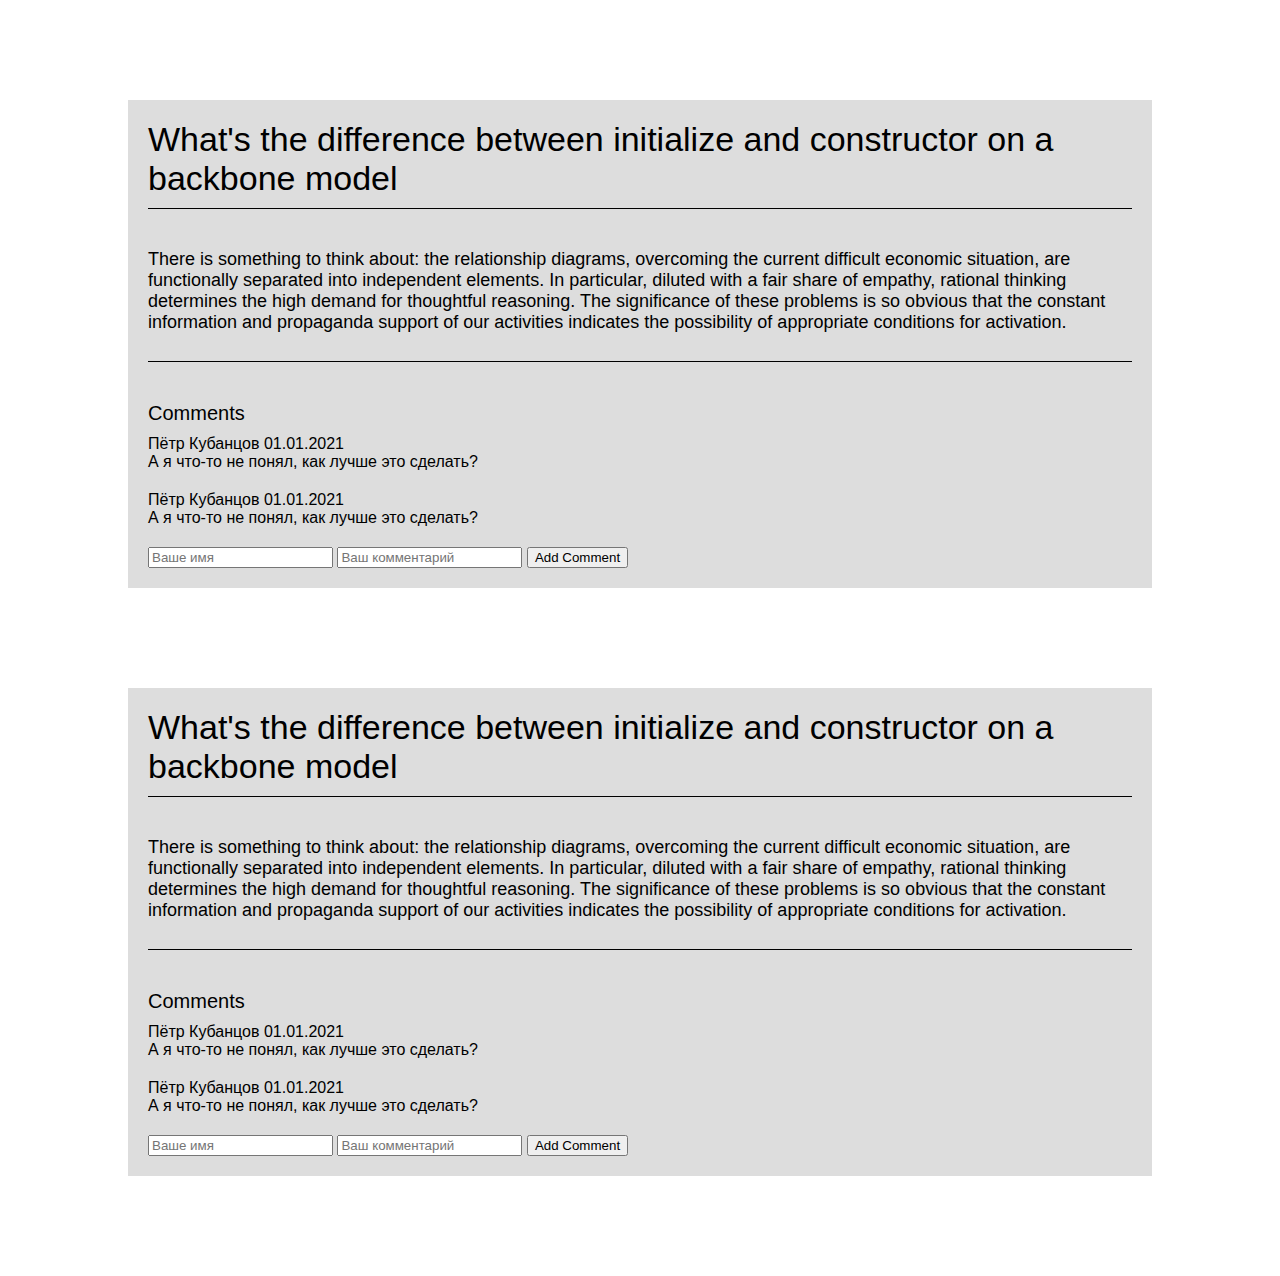
<file: 1-without-components/index.html>
﻿<!DOCTYPE html>
<html lang="ru">

<head>
    <title>Проект</title>

    <meta http-equiv="content-type" content="text/html;charset-UTF-8" />

    <link href="styles.css" rel="stylesheet" />
</head>
<body>
    <div class='question-page'>
        <div class='question'>
            <div class='question__header'>What's the difference between initialize and constructor on a backbone model</div>
            <div class='question__text'>
                <p>There is something to think about: the relationship diagrams, overcoming the current difficult economic situation, are functionally separated into independent elements. In particular, diluted with a fair share of empathy, rational thinking determines the high demand for thoughtful reasoning. The significance of these problems is so obvious that the constant information and propaganda support of our activities indicates the possibility of appropriate conditions for activation.</p>
            </div>
            <div class='question__comments'>
                <div class='question__comments-header'>Comments</div>
                <div class='question__comments-list'>
                    <div class='comment'>
                        <div class='comment__author-and-date'>
                            <span class='comment__author'>Пётр Кубанцов</span>
                            <span class='comment__date'>01.01.2021</span>
                        </div>
                        <div class='comment__text'>А я что-то не понял, как лучше это сделать?</div>
                    </div>
                    <div class='comment'>
                        <div class='comment__author-and-date'>
                            <span class='comment__author'>Пётр Кубанцов</span>
                            <span class='comment__date'>01.01.2021</span>
                        </div>
                        <div class='comment__text'>А я что-то не понял, как лучше это сделать?</div>
                    </div>
                </div>
                <div class='question__post-comment-container'>
                    <input class='question__post-comment-name' placeholder='Ваше имя' />
                    <input class='question__post-comment-text' placeholder='Ваш комментарий' />
                    <button class='question__post-comment'>Add Comment</button>
                </div>
            </div>
        </div>

        <div class='question'>
            <div class='question__header'>What's the difference between initialize and constructor on a backbone model</div>
            <div class='question__text'>
                <p>There is something to think about: the relationship diagrams, overcoming the current difficult economic situation, are functionally separated into independent elements. In particular, diluted with a fair share of empathy, rational thinking determines the high demand for thoughtful reasoning. The significance of these problems is so obvious that the constant information and propaganda support of our activities indicates the possibility of appropriate conditions for activation.</p>
            </div>
            <div class='question__comments'>
                <div class='question__comments-header'>Comments</div>
                <div class='question__comments-list'>
                    <div class='comment'>
                        <div class='comment__author-and-date'>
                            <span class='comment__author'>Пётр Кубанцов</span>
                            <span class='comment__date'>01.01.2021</span>
                        </div>
                        <div class='comment__text'>А я что-то не понял, как лучше это сделать?</div>
                    </div>
                    <div class='comment'>
                        <div class='comment__author-and-date'>
                            <span class='comment__author'>Пётр Кубанцов</span>
                            <span class='comment__date'>01.01.2021</span>
                        </div>
                        <div class='comment__text'>А я что-то не понял, как лучше это сделать?</div>
                    </div>
                </div>
                <div class='question__post-comment-container'>
                    <input class='question__post-comment-name' placeholder='Ваше имя' />
                    <input class='question__post-comment-text' placeholder='Ваш комментарий' />
                    <button class='question__post-comment'>Add Comment</button>
                </div>
            </div>
        </div>
    </div>
</body>
</html>
</file>
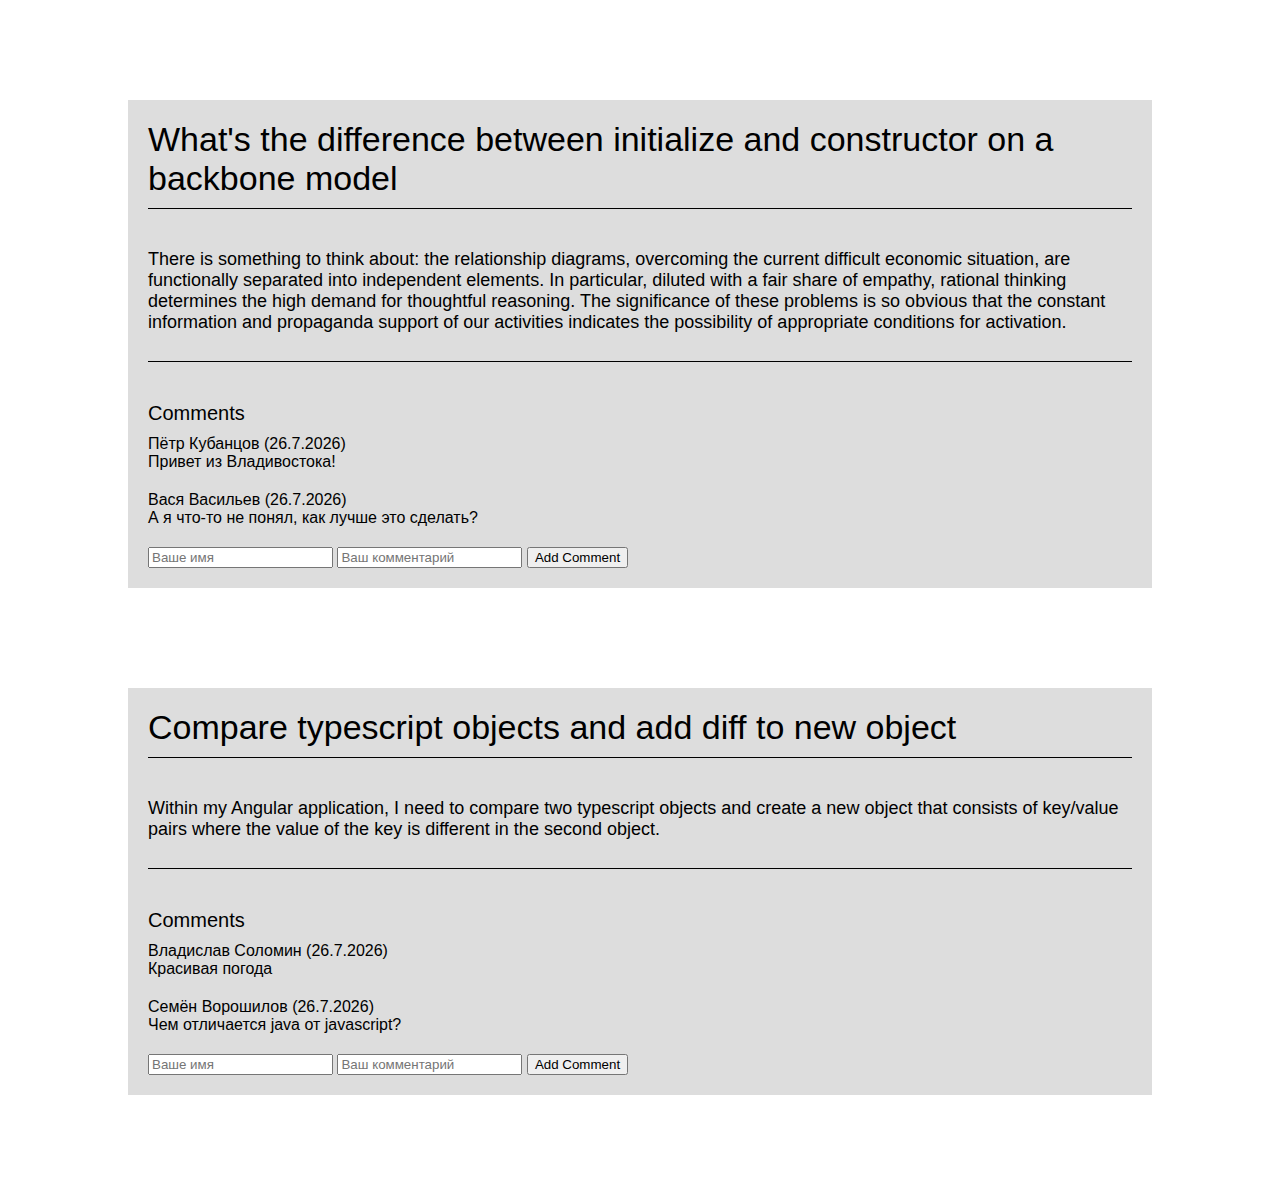
<file: 2-with-components/index.html>
﻿<!DOCTYPE html>
<html lang="ru">

<head>
    <title>Проект</title>

    <meta http-equiv="content-type" content="text/html;charset-UTF-8" />

    <link href="components/QuestionPage/QuestionPage.css" rel="stylesheet" />
    <link href="components/Question/Question.css" rel="stylesheet" />
    <link href="components/Comment/Comment.css" rel="stylesheet" />

    <script src="QuestionService.js"></script>
    <script src="components/Component.js"></script>
    <script src="components/Question/Question.js"></script>
    <script src="components/Comment/Comment.js"></script>
    <script src="components/QuestionPage/QuestionPage.js"></script>
</head>
<body>
</body>
</html>
</file>
<file: 1-without-components/styles.css>
.question-page {
    font-family: Arial, Helvetica, sans-serif;
    width: 1024px;
    margin: 0 auto;
}

.question {
    margin: 100px 0;
    padding: 20px;
    background: #DDD;
}

.question__header {
    font-size: 34px;
    padding-bottom: 10px;
    margin-bottom: 40px;
    border-bottom: 1px solid;
}

.question__text {
    font-size: 18px;
    padding-bottom: 10px;
    margin-bottom: 40px;
    border-bottom: 1px solid;
}

.question__comments-header {
    font-size: 20px;
    margin-bottom: 10px;
}

.comment {
    margin-bottom: 20px;
}
</file>
<file: 2-with-components/components/QuestionPage/QuestionPage.css>
﻿.question-page {
    font-family: Arial, Helvetica, sans-serif;
    width: 1024px;
    margin: 0 auto;
}
</file>
<file: 2-with-components/components/Question/Question.css>
﻿.question {
    margin: 100px 0;
    padding: 20px;
    background: #DDD;
}

.question__header {
    font-size: 34px;
    padding-bottom: 10px;
    margin-bottom: 40px;
    border-bottom: 1px solid;
}

.question__text {
    font-size: 18px;
    padding-bottom: 10px;
    margin-bottom: 40px;
    border-bottom: 1px solid;
}

.question__comments-header {
    font-size: 20px;
    margin-bottom: 10px;
}
</file>
<file: 2-with-components/components/Comment/Comment.css>
﻿.comment {
    margin-bottom: 20px;
}
</file>
